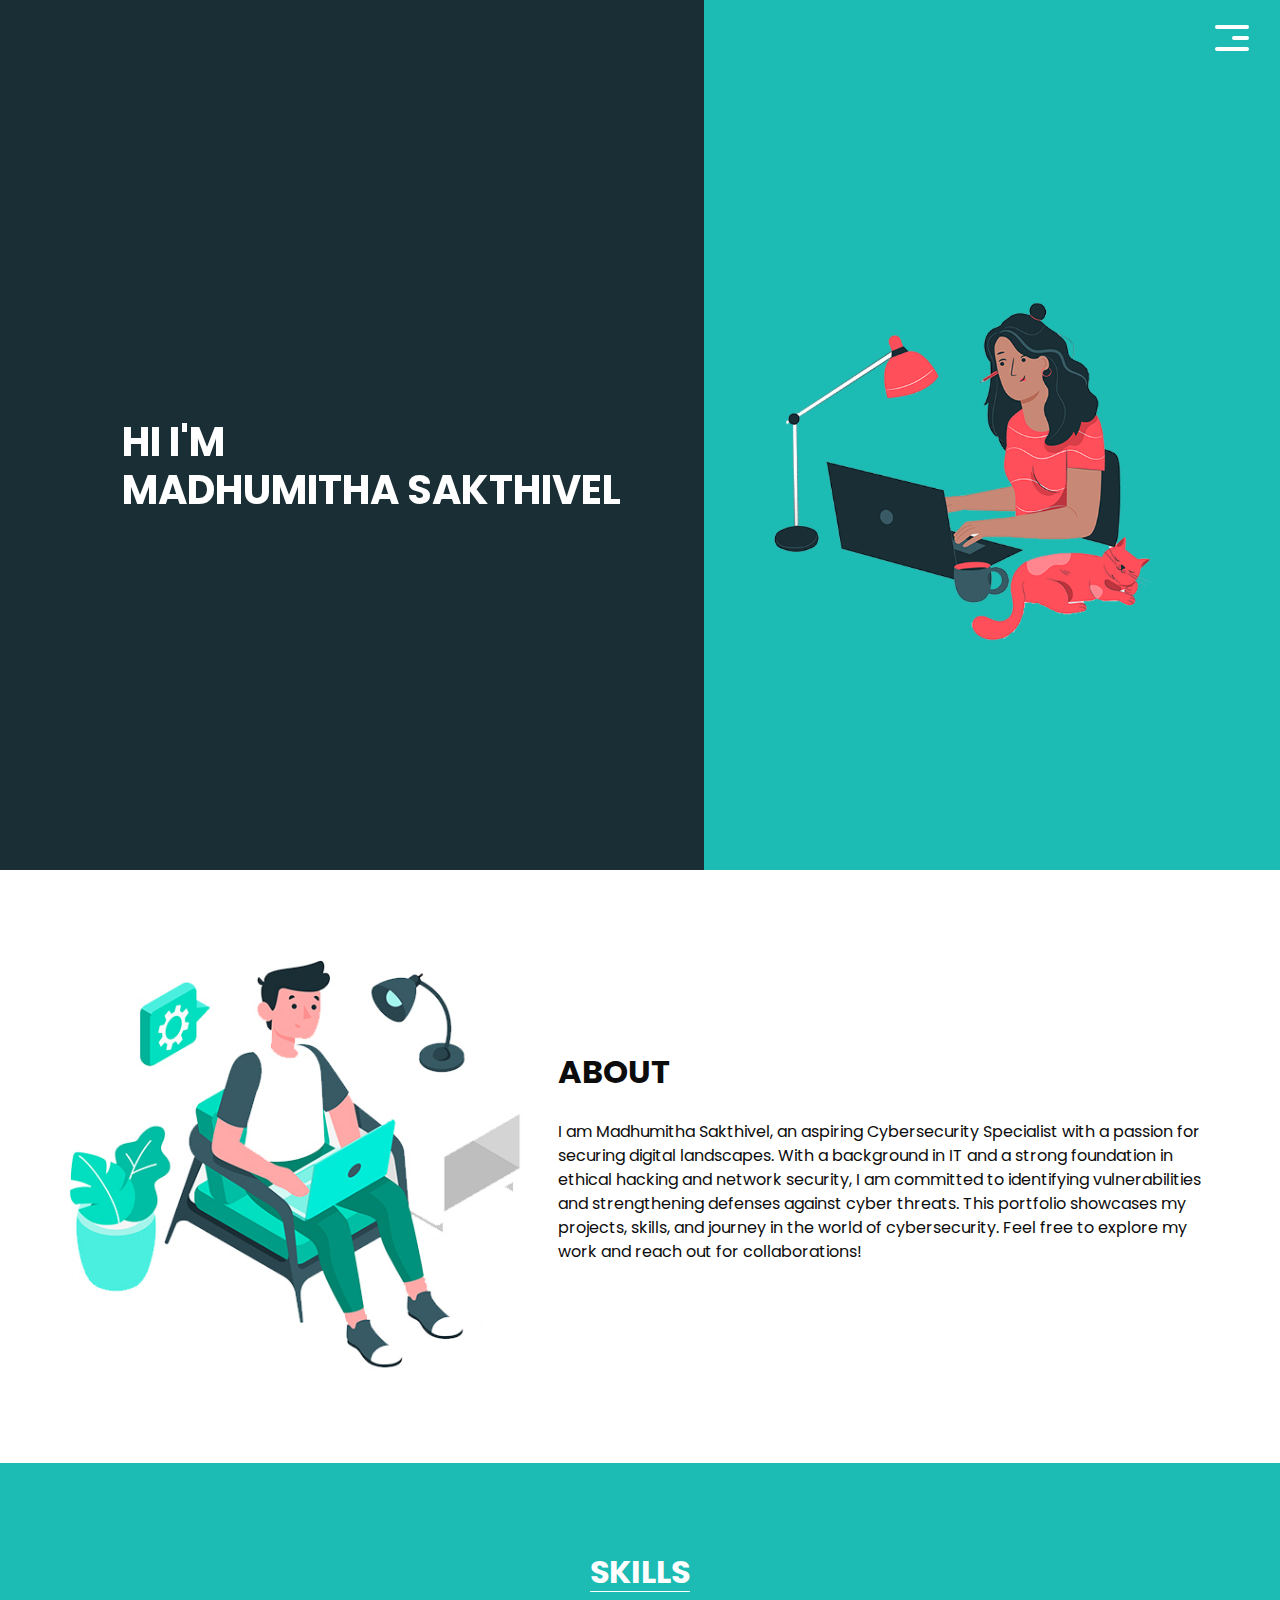
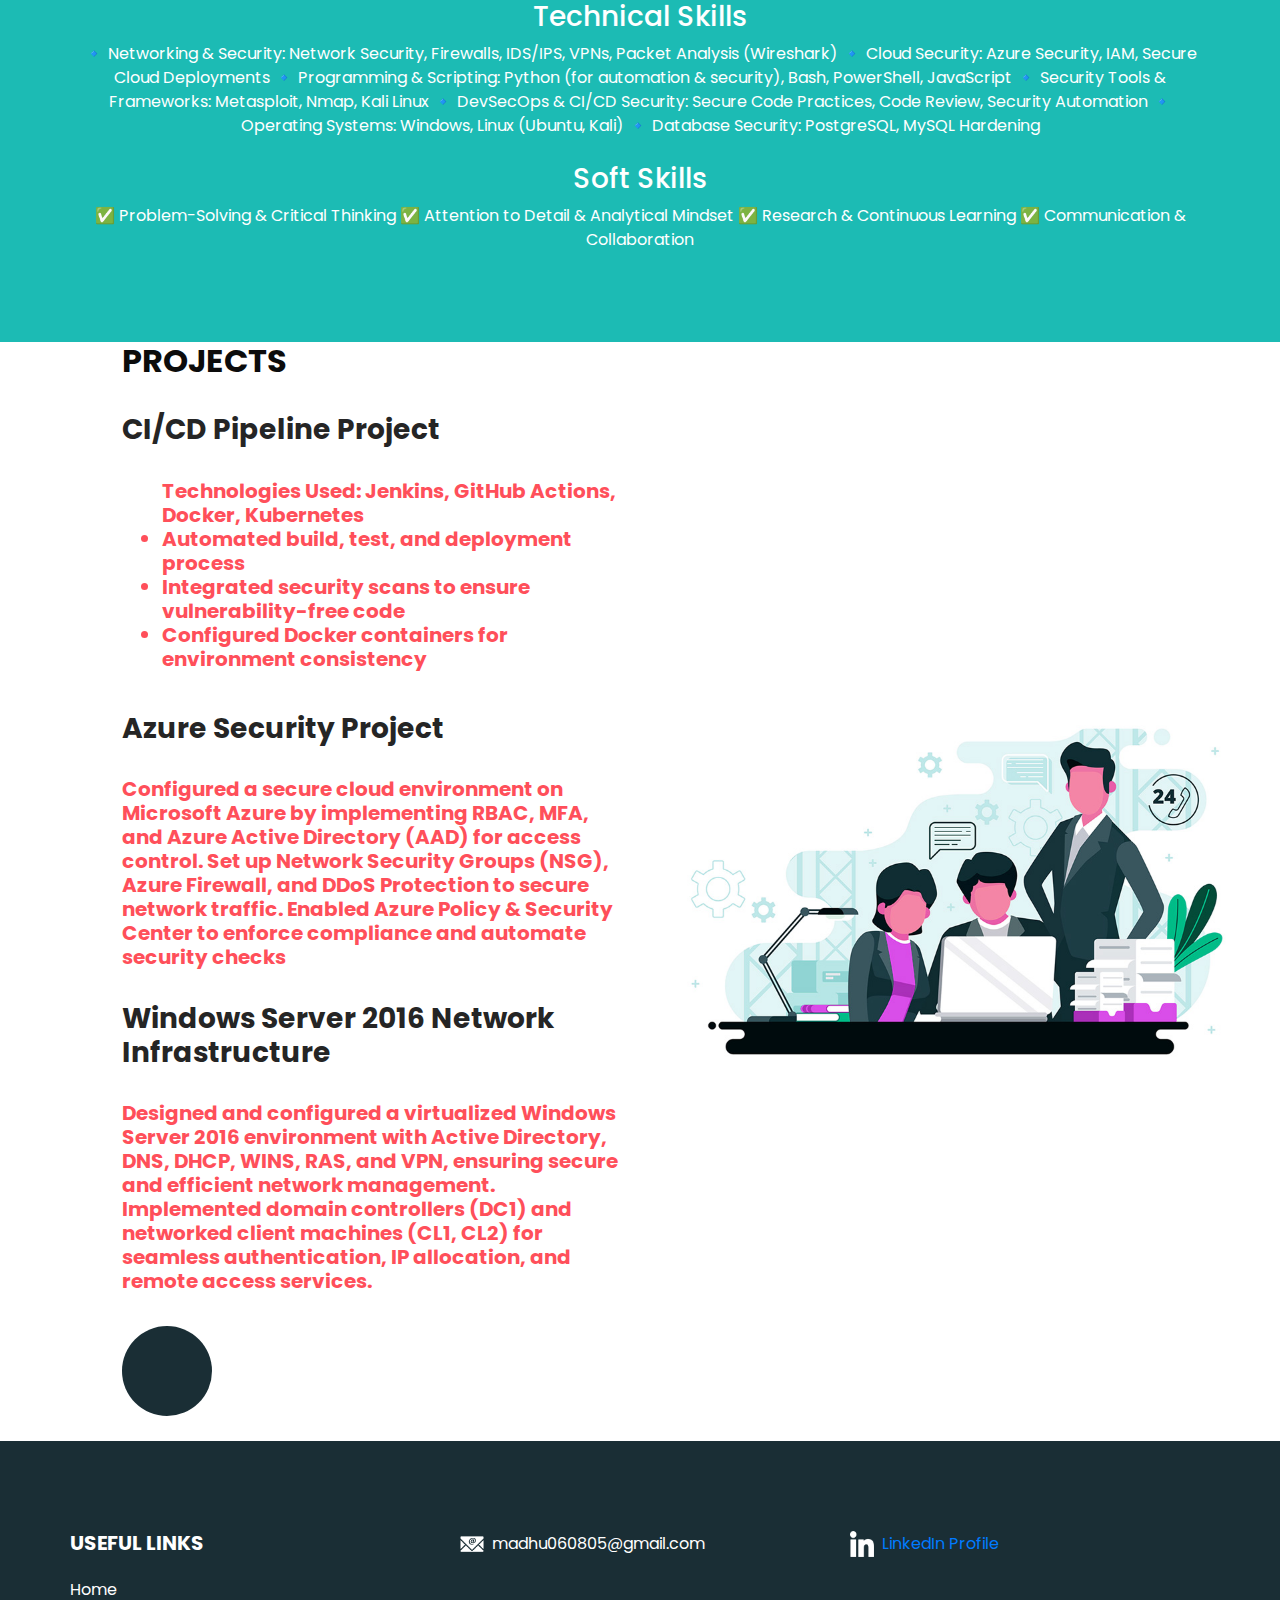
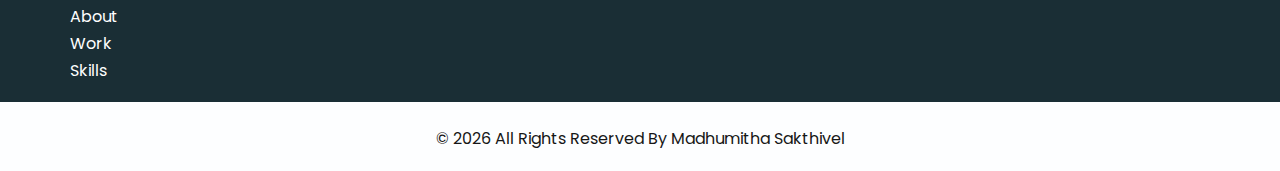
<file: index.html>
<!DOCTYPE html>
<html>

<head>
  <!-- Basic -->
  <meta charset="utf-8" />
  <meta http-equiv="X-UA-Compatible" content="IE=edge" />
  <!-- Mobile Metas -->
  <meta name="viewport" content="width=device-width, initial-scale=1, shrink-to-fit=no" />
  <!-- Site Metas -->
  <meta name="keywords" content="" />
  <meta name="description" content="" />
  <meta name="author" content="" />

  <!-- bootstrap core css -->
  <link rel="stylesheet" type="text/css" href="css/bootstrap.css" />

  <link href="https://fonts.googleapis.com/css?family=Poppins:400,700&display=swap" rel="stylesheet">
  <!-- Custom styles for this template -->
  <link href="css/style.css" rel="stylesheet" />
  <!-- responsive style -->
  <link href="css/responsive.css" rel="stylesheet" />
</head>

<body>
  <div class="hero_area">
    <!-- header section strats -->
    <header class="header_section">
      <div class="container-fluid">
        <nav class="navbar navbar-expand-lg custom_nav-container">
          <a class="navbar-brand" href="index.html">
          </a>
          <button class="navbar-toggler" type="button" data-toggle="collapse" data-target="#navbarSupportedContent" aria-controls="navbarSupportedContent" aria-expanded="false" aria-label="Toggle navigation">
            <span class="navbar-toggler-icon"></span>
          </button>

          <div class="collapse navbar-collapse" id="navbarSupportedContent">
            <ul class="navbar-nav  ">
              <li class="nav-item active">
                <a class="nav-link" href="index.html">Home <span class="sr-only">(current)</span></a>
              </li>
              <li class="nav-item">
                <a class="nav-link" href="about.html"> About</a>
              </li>
              <li class="nav-item">
                <a class="nav-link" href="work.html">Work </a>
              </li>
              <li class="nav-item">
                <a class="nav-link" href="category.html"> Skills </a>
              </li>
            </ul>
            <div class="user_option">
              <form class="form-inline my-2 my-lg-0 ml-0 ml-lg-4 mb-3 mb-lg-0">
                <button class="btn  my-2 my-sm-0 nav_search-btn" type="submit"></button>
              </form>
            </div>
          </div>
          <div>
            <div class="custom_menu-btn ">
              <button>
                <span class=" s-1">

                </span>
                <span class="s-2">

                </span>
                <span class="s-3">

                </span>
              </button>
            </div>
          </div>

        </nav>
      </div>
    </header>
    <!-- end header section -->
    <!-- slider section -->
    <section class="slider_section ">
      <div class="carousel_btn-container">
        
      </div>
      
        <div class="carousel-inner">
          <div class="carousel-item active">
            <div class="container-fluid">
              <div class="row">
                <div class="col-md-5 offset-md-1">
                  <div class="detail-box">
                    <h1>
                      Hi I'm <br>
                      Madhumitha Sakthivel
                    </h1>
    
                  </div>
                </div>
                <div class="offset-md-1 col-md-4 img-container">
                  <div class="img-box">
                    <img src="images/slider-img.png" alt="">
                  </div>
                </div>
              </div>
            </div>
          </div>
    
          
          

    </section>
    <!-- end slider section -->
  </div>


  <!-- experience section -->

  <section class="experience_section layout_padding">
    <div class="container">
      <div class="row">
        <div class="col-md-5">
          <div class="img-box">
            <img src="images/experience-img.jpg" alt="">
          </div>
        </div>
        <div class="col-md-7">
          <div class="detail-box">
            <div class="heading_container">
              <h2>
                About
              </h2>
            </div>
            <p>
              I am Madhumitha Sakthivel, an aspiring Cybersecurity Specialist with a passion for securing digital landscapes. With a background in IT and a strong foundation in ethical hacking and network security, I am committed to identifying vulnerabilities and strengthening defenses against cyber threats.  This portfolio showcases my projects, skills, and journey in the world of cybersecurity. Feel free to explore my work and reach out for collaborations!
            </p>
          </div>
        </div>

      </div>
    </div>
  </section>

  <!-- end experience section -->

  <!-- category section -->

  <section class="category_section layout_padding">
    <div class="container">
      <div class="heading_container">
        <h2>
          Skills
        </h2>
      </div>
      <h3> Technical Skills</h3>
       🔹 Networking & Security: Network Security, Firewalls, IDS/IPS, VPNs, Packet Analysis (Wireshark)
       🔹 Cloud Security: Azure Security, IAM, Secure Cloud Deployments
       🔹 Programming & Scripting: Python (for automation & security), Bash, PowerShell, JavaScript
       🔹 Security Tools & Frameworks: Metasploit, Nmap, Kali Linux
       🔹 DevSecOps & CI/CD Security: Secure Code Practices, Code Review, Security Automation
       🔹 Operating Systems: Windows, Linux (Ubuntu, Kali)
       🔹 Database Security: PostgreSQL, MySQL Hardening

      <br> <br> <h3>Soft Skills</h3>
      ✅ Problem-Solving & Critical Thinking
      ✅ Attention to Detail & Analytical Mindset
      ✅ Research & Continuous Learning
      ✅ Communication & Collaboration
  </section>



  <!-- end about section -->

  <!-- freelance section -->

  <section class="freelance_section ">
    <div id="accordion">
      <div class="container-fluid">
        <div class="row">
          <div class="col-md-5 offset-md-1">
            <div class="detail-box">
              <div class="heading_container">
                <h2>
                  Projects
                </h2>
              </div>
              <div class="tab_container">
                <div class="t-link-box" data-toggle="collapse" data-target="#collapseOne" aria-expanded="true" aria-controls="collapseOne">
                  <div class="detail-box">
                    <h3>
                      CI/CD Pipeline Project
                    </h3><br>
                    <h5>
                      <ul>
                       Technologies Used: Jenkins, GitHub Actions, Docker, Kubernetes
                        <li> Automated build, test, and deployment process</li>
                        <li> Integrated security scans to ensure vulnerability-free code</li>
                        <li> Configured Docker containers for environment consistency</li>
                      </ul> 
                    </h5>
                  </div>
                </div>
                <div class="t-link-box collapsed" data-toggle="collapse" data-target="#collapseTwo" aria-expanded="false" aria-controls="collapseTwo">
                
                  <div class="detail-box">
                    <h3>
                      Azure Security Project
                    </h3><br>
                    <h5>
                      Configured a secure cloud environment on Microsoft Azure by implementing RBAC, MFA, and Azure Active Directory (AAD) for access control. Set up Network Security Groups (NSG), Azure Firewall, and DDoS Protection to secure network traffic. Enabled Azure Policy & Security Center to enforce compliance and automate security checks
                    </h5>
                  </div>
                </div>
                <div class="t-link-box collapsed" data-toggle="collapse" data-target="#collapseThree" aria-expanded="false" aria-controls="collapseThree">
                  
                  <div class="detail-box">
                    <h3>
                      Windows Server 2016 Network Infrastructure
                    </h3><br>
                    <h5>
                      Designed and configured a virtualized Windows Server 2016 environment with Active Directory, DNS, DHCP, WINS, RAS, and VPN, ensuring secure and efficient network management. Implemented domain controllers (DC1) and networked client machines (CL1, CL2) for seamless authentication, IP allocation, and remote access services.
                    </h5>
                  </div>
                </div>
                <div class="t-link-box collapsed" data-toggle="collapse" data-target="#collapseFour" aria-expanded="false" aria-controls="collapseFour">
                  <div class="img-box">

                  </div>
                </div>
              </div>
            </div>
          </div>
          <div class="col-md-6">
            <div class="collapse show" id="collapseOne" aria-labelledby="headingOne" data-parent="#accordion">
              <div class="img-box">
                <img src="images/freelance-img.jpg" alt="">
              </div>
            </div>
            <div class="collapse" id="collapseTwo" aria-labelledby="headingTwo" data-parent="#accordion">
              <div class="img-box">
                <img src="images/freelance-img.jpg" alt="">
              </div>
            </div>
            <div class="collapse" id="collapseThree" aria-labelledby="headingThree" data-parent="#accordion">
              <div class="img-box">
                <img src="images/freelance-img.jpg" alt="">
              </div>
            </div>
            <div class="collapse" id="collapseFour" aria-labelledby="headingfour" data-parent="#accordion">
              <div class="img-box">
                <img src="images/freelance-img.jpg" alt="">
              </div>
            </div>
          </div>
        </div>
      </div>
    </div>
  </section>

  

  <!-- end client section -->



  <!-- info section 

  <section class="info_section ">
    <div class="info_container layout_padding-top">
      <div class="container">
        <div class="info_top">
          <div class="info_logo">
          </div>
          <div class="social_box">
            <a href="#">
              <img src="images/fb.png" alt="">
            </a>
            <a href="#">
              <img src="images/twitter.png" alt="">
            </a>
            <a href="#">
              <img src="images/linkedin.png" alt="">
            </a>
            <a href="#">
              <img src="images/instagram.png" alt="">
            </a>
            <a href="#">
              <img src="images/youtube.png" alt="">
            </a>
          </div>
        </div>

        <div class="info_main">
          <div class="row">
            <div class="col-md-3 col-lg-2">
              <div class="info_link-box">
                <h5>
                  Useful Link
                </h5>
                <ul>
                  <li class=" active">
                    <a class="" href="index.html">Home <span class="sr-only">(current)</span></a>
                  </li>
                  <li class="">
                    <a class="" href="about.html">About </a>
                  </li>
                  <li class="">
                    <a class="" href="work.html">Work </a>
                  </li>
                  <li class="">
                    <a class="" href="category.html">Category </a>
                  </li>
                </ul>
              </div>
            </div> -->
           
            <section class="info_section">
              <div class="info_container layout_padding-top">
                <div class="container">
                  <div class="row">
                    
                    <!-- Useful Links Section -->
                    <div class="col-md-4">
                      <div class="info_link-box">
                        <h5>Useful Links</h5>
                        <ul>
                          <li><a href="index.html">Home</a></li>
                          <li><a href="about.html">About</a></li>
                          <li><a href="work.html">Work</a></li>
                          <li><a href="category.html">Skills</a></li>
                        </ul>
                      </div>
                    </div>
            
                    <!-- Contact Section -->
                    <div class="col-md-8">
                      <div class="info_contact">
                        <div class="row align-items-center">
                          <!-- Email -->
                          <div class="col-md-6 d-flex align-items-center">
                            <img src="images/mail.png" alt="Email Icon" style="width: 24px; margin-right: 8px;">
                            <span>madhu060805@gmail.com</span>
                          </div>
                          <!-- LinkedIn -->
                          <div class="col-md-6 d-flex align-items-center">
                            <a href="https://www.linkedin.com/in/madhumitha-sakthivel-846213290/" target="_blank" class="d-flex align-items-center">
                              <img src="images/linkedin.png" alt="LinkedIn Icon" style="width: 24px; margin-right: 8px;">
                              <span>LinkedIn Profile</span>
                            </a>
                          </div>
                        </div>
                      </div>
                    </div>
            
                  </div> <!-- End of Row -->
                </div> <!-- End of Container -->
              </div>
            </section>
            

        <!--</div>
        <div class="row">
          <div class="col-lg-9 col-md-10 mx-auto">
            <div class="info_contact layout_padding2">
              <div class="row">
                <div class="col-md-3">
                  
                  </a>
                </div>
                <div class="col-md-4">
                  <a href="#" class="link-box">
                    <div class="img-box">
                      <img src="images/mail.png" alt="">
                    </div>
                    <div class="detail-box">
                      <h6>
                        madhu060805@gmail.com
                      </h6>
                    </div>
                  </a>
                </div>
                <div class="col-md-5">
                  <a href="#" class="link-box">
                    <div class="img-box">
                      <img src="images/call.png" alt="">
                    </div>
                    <div class="detail-box">
                      <h6>
                        Call +1 (437) 259 1070
                      </h6>
                    </div>
                  </a>
                </div>
              </div>
            </div>
          </div>
        </div>

      </div>
    </div>
  </section>

   end info section -->

  <!-- footer section -->
  <footer class="container-fluid footer_section ">
    <div class="container">
      <p>
        &copy; <span id="displayDate"></span> All Rights Reserved By
        <a href="https://html.design/">Madhumitha Sakthivel</a>
      </p>
    </div>
  </footer>
  <!-- end  footer section -->


  <script src="js/jquery-3.4.1.min.js"></script>
  <script src="js/bootstrap.js"></script>
  <script src="js/custom.js"></script>


</body>
</body>

</html>
</file>
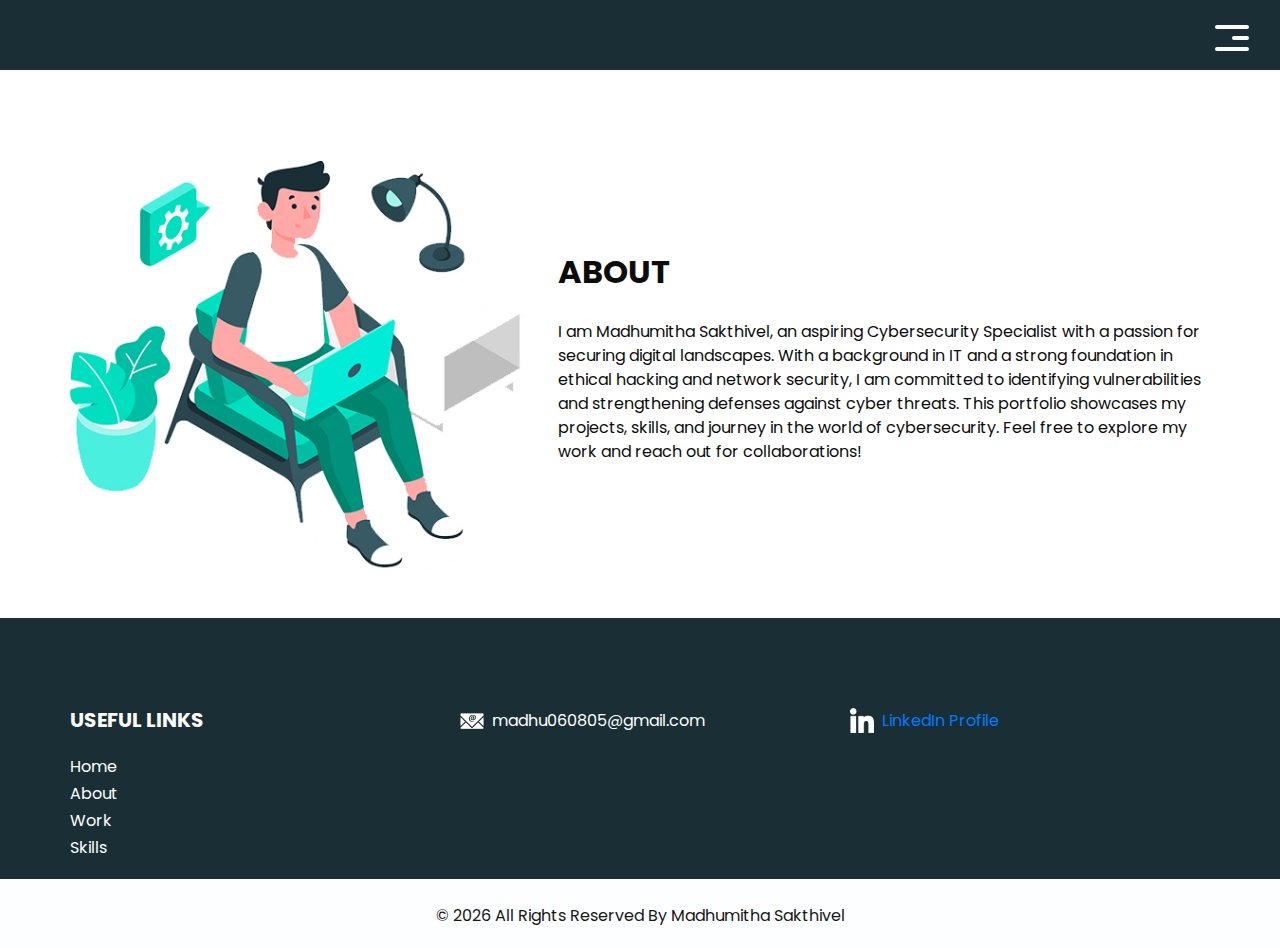
<file: about.html>
<!DOCTYPE html>
<html>

<head>
  <!-- Basic -->
  <meta charset="utf-8" />
  <meta http-equiv="X-UA-Compatible" content="IE=edge" />
  <!-- Mobile Metas -->
  <meta name="viewport" content="width=device-width, initial-scale=1, shrink-to-fit=no" />
  <!-- Site Metas -->
  <meta name="keywords" content="" />
  <meta name="description" content="" />
  <meta name="author" content="" />

  <title>Spering</title>

  <!-- bootstrap core css -->
  <link rel="stylesheet" type="text/css" href="css/bootstrap.css" />

  <link href="https://fonts.googleapis.com/css?family=Poppins:400,700&display=swap" rel="stylesheet">
  <!-- Custom styles for this template -->
  <link href="css/style.css" rel="stylesheet" />
  <!-- responsive style -->
  <link href="css/responsive.css" rel="stylesheet" />
</head>

<body class="sub_page">
  <div class="hero_area">
    <!-- header section strats -->
    <header class="header_section">
      <div class="container-fluid">
        <nav class="navbar navbar-expand-lg custom_nav-container">
          <a class="navbar-brand" href="index.html">
    
          </a>
          <button class="navbar-toggler" type="button" data-toggle="collapse" data-target="#navbarSupportedContent" aria-controls="navbarSupportedContent" aria-expanded="false" aria-label="Toggle navigation">
            <span class="navbar-toggler-icon"></span>
          </button>

          <div class="collapse navbar-collapse" id="navbarSupportedContent">
            <ul class="navbar-nav  ">
              <li class="nav-item">
                <a class="nav-link" href="index.html">Home <span class="sr-only">(current)</span></a>
              </li>
              <li class="nav-item active">
                <a class="nav-link" href="about.html"> About</a>
              </li>
              <li class="nav-item">
                <a class="nav-link" href="work.html">Work </a>
              </li>
              <li class="nav-item">
                <a class="nav-link" href="category.html"> Skills </a>
              </li>
            </ul>
            <div class="user_option">
              
              <form class="form-inline my-2 my-lg-0 ml-0 ml-lg-4 mb-3 mb-lg-0">
                <button class="btn  my-2 my-sm-0 nav_search-btn" type="submit"></button>
              </form>
            </div>
          </div>
          <div>
            <div class="custom_menu-btn ">
              <button>
                <span class=" s-1">

                </span>
                <span class="s-2">

                </span>
                <span class="s-3">

                </span>
              </button>
            </div>
          </div>

        </nav>
      </div>
    </header>
    <!-- end header section -->
  </div>


  <!-- experience section -->

  <section class="experience_section layout_padding-top layout_padding2-bottom">
    <div class="container">
      <div class="row">
        <div class="col-md-5">
          <div class="img-box">
            <img src="images/experience-img.jpg" alt="">
          </div>
        </div>
        <div class="col-md-7">
          <div class="detail-box">
            <div class="heading_container">
              <h2>
                About
              </h2>
            </div>
            <p>
              I am Madhumitha Sakthivel, an aspiring Cybersecurity Specialist with a passion for securing digital landscapes. With a background in IT and a strong foundation in ethical hacking and network security, I am committed to identifying vulnerabilities and strengthening defenses against cyber threats.  This portfolio showcases my projects, skills, and journey in the world of cybersecurity. Feel free to explore my work and reach out for collaborations!
            </p>
        </div>

      </div>
    </div>
  </section>


  <!-- end about section -->

  <!-- info section -->
            
        
           
            <section class="info_section">
              <div class="info_container layout_padding-top">
                <div class="container">
                  <div class="row">
            
                    <!-- Useful Links Section -->
                    <div class="col-md-4">
                      <div class="info_link-box">
                        <h5>Useful Links</h5>
                        <ul>
                          <li><a href="index.html">Home</a></li>
                          <li><a href="about.html">About</a></li>
                          <li><a href="work.html">Work</a></li>
                          <li><a href="category.html">Skills</a></li>
                        </ul>
                      </div>
                    </div>
            
                    <!-- Contact Section -->
                    <div class="col-md-8">
                      <div class="info_contact">
                        <div class="row align-items-center">
                          <!-- Email -->
                          <div class="col-md-6 d-flex align-items-center">
                            <img src="images/mail.png" alt="Email Icon" style="width: 24px; margin-right: 8px;">
                            <span>madhu060805@gmail.com</span>
                          </div>
                          <!-- LinkedIn -->
                          <div class="col-md-6 d-flex align-items-center">
                            <a href="https://www.linkedin.com/in/madhumitha-sakthivel-846213290/" target="_blank" class="d-flex align-items-center">
                              <img src="images/linkedin.png" alt="LinkedIn Icon" style="width: 24px; margin-right: 8px;">
                              <span>LinkedIn Profile</span>
                            </a>
                          </div>
                        </div>
                      </div>
                    </div>
            
                  </div> <!-- End of Row -->
                </div> <!-- End of Container -->
              </div>
            </section>


  <!-- end info section -->

  <!-- footer section -->
  <footer class="container-fluid footer_section ">
    <div class="container">
      <p>
        &copy; <span id="displayDate"></span> All Rights Reserved By
        <a href="https://html.design/">Madhumitha Sakthivel</a>
      </p>
    </div>
  </footer>
  <!-- end  footer section -->


  <script src="js/jquery-3.4.1.min.js"></script>
  <script src="js/bootstrap.js"></script>
  <script src="js/custom.js"></script>


</body>
</body>

</html>
</file>
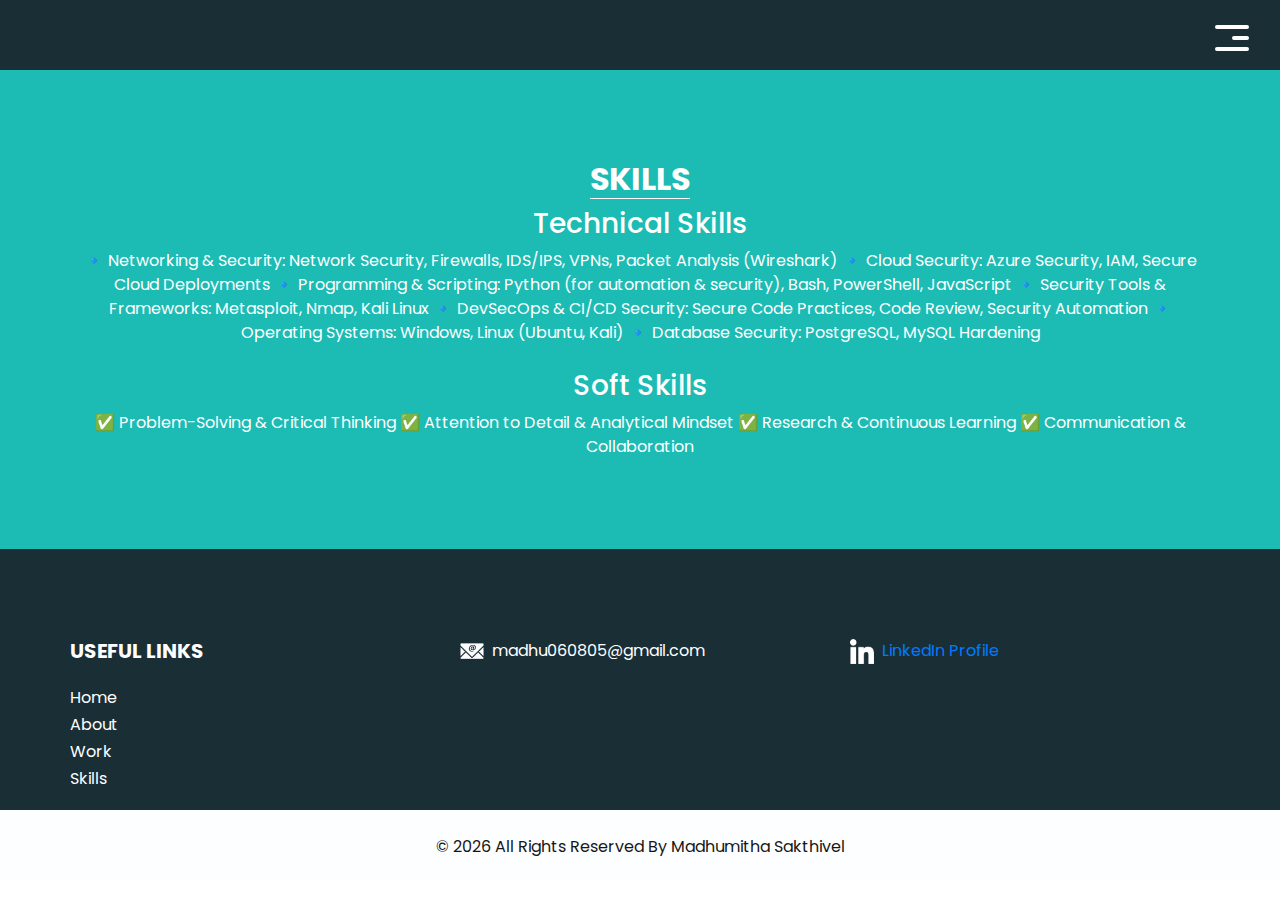
<file: category.html>
<!DOCTYPE html>
<html>

<head>
  <!-- Basic -->
  <meta charset="utf-8" />
  <meta http-equiv="X-UA-Compatible" content="IE=edge" />
  <!-- Mobile Metas -->
  <meta name="viewport" content="width=device-width, initial-scale=1, shrink-to-fit=no" />
  <!-- Site Metas -->
  <meta name="keywords" content="" />
  <meta name="description" content="" />
  <meta name="author" content="" />


  <!-- bootstrap core css -->
  <link rel="stylesheet" type="text/css" href="css/bootstrap.css" />

  <link href="https://fonts.googleapis.com/css?family=Poppins:400,700&display=swap" rel="stylesheet">
  <!-- Custom styles for this template -->
  <link href="css/style.css" rel="stylesheet" />
  <!-- responsive style -->
  <link href="css/responsive.css" rel="stylesheet" />
</head>

<body class="sub_page">
  <div class="hero_area">
    <!-- header section strats -->
    <header class="header_section">
      <div class="container-fluid">
        <nav class="navbar navbar-expand-lg custom_nav-container">
          <a class="navbar-brand" href="index.html">
          
          </a>
          <button class="navbar-toggler" type="button" data-toggle="collapse" data-target="#navbarSupportedContent" aria-controls="navbarSupportedContent" aria-expanded="false" aria-label="Toggle navigation">
            <span class="navbar-toggler-icon"></span>
          </button>

          <div class="collapse navbar-collapse" id="navbarSupportedContent">
            <ul class="navbar-nav  ">
              <li class="nav-item ">
                <a class="nav-link" href="index.html">Home <span class="sr-only">(current)</span></a>
              </li>
              <li class="nav-item">
                <a class="nav-link" href="about.html"> About</a>
              </li>
              <li class="nav-item">
                <a class="nav-link" href="work.html">Work </a>
              </li>
              <li class="nav-item active">
                <a class="nav-link" href="category.html"> Skills </a>
              </li>
            </ul>
            <div class="user_option">
              
              <form class="form-inline my-2 my-lg-0 ml-0 ml-lg-4 mb-3 mb-lg-0">
                <button class="btn  my-2 my-sm-0 nav_search-btn" type="submit"></button>
              </form>
            </div>
          </div>
          <div>
            <div class="custom_menu-btn ">
              <button>
                <span class=" s-1">

                </span>
                <span class="s-2">

                </span>
                <span class="s-3">

                </span>
              </button>
            </div>
          </div>

        </nav>
      </div>
    </header>
    <!-- end header section -->
  </div>

  <!-- category section -->

  <section class="category_section layout_padding">
    <div class="container">
      <div class="heading_container">
        <h2>
          Skills
        </h2>
      </div>
    <h3> Technical Skills</h3>
     🔹 Networking & Security: Network Security, Firewalls, IDS/IPS, VPNs, Packet Analysis (Wireshark)
     🔹 Cloud Security: Azure Security, IAM, Secure Cloud Deployments
     🔹 Programming & Scripting: Python (for automation & security), Bash, PowerShell, JavaScript
     🔹 Security Tools & Frameworks: Metasploit, Nmap, Kali Linux
     🔹 DevSecOps & CI/CD Security: Secure Code Practices, Code Review, Security Automation
     🔹 Operating Systems: Windows, Linux (Ubuntu, Kali)
     🔹 Database Security: PostgreSQL, MySQL Hardening

     <br> <br> <h3>Soft Skills</h3>
      ✅ Problem-Solving & Critical Thinking
      ✅ Attention to Detail & Analytical Mindset
      ✅ Research & Continuous Learning
      ✅ Communication & Collaboration
</section>

  </section>
  <!-- end category section -->

  <!-- info section -->

  <section class="info_section">
    <div class="info_container layout_padding-top">
      <div class="container">
        <div class="row">
          
          <!-- Useful Links Section -->
          <div class="col-md-4">
            <div class="info_link-box">
              <h5>Useful Links</h5>
              <ul>
                <li><a href="index.html">Home</a></li>
                <li><a href="about.html">About</a></li>
                <li><a href="work.html">Work</a></li>
                <li><a href="category.html">Skills</a></li>
              </ul>
            </div>
          </div>
  
          <!-- Contact Section -->
<div class="col-md-8">
  <div class="info_contact">
    <div class="row align-items-center">
      <!-- Email -->
      <div class="col-md-6 d-flex align-items-center">
        <img src="images/mail.png" alt="Email Icon" style="width: 24px; margin-right: 8px;">
        <span>madhu060805@gmail.com</span>
      </div>
      <!-- LinkedIn -->
      <div class="col-md-6 d-flex align-items-center">
        <a href="https://www.linkedin.com/in/madhumitha-sakthivel-846213290/" target="_blank" class="d-flex align-items-center">
          <img src="images/linkedin.png" alt="LinkedIn Icon" style="width: 24px; margin-right: 8px;">
          <span>LinkedIn Profile</span>
        </a>
      </div>
    </div>
  </div>
</div>
  
        </div> <!-- End of Row -->
      </div> <!-- End of Container -->
    </div>
  </section>

  <!-- end info section -->

  <!-- footer section -->
  <footer class="container-fluid footer_section ">
    <div class="container">
      <p>
        &copy; <span id="displayDate"></span> All Rights Reserved By
        <a href="https://html.design/">Madhumitha Sakthivel</a>
      </p>
    </div>
  </footer>
  <!-- end  footer section -->


  <script src="js/jquery-3.4.1.min.js"></script>
  <script src="js/bootstrap.js"></script>
  <script src="js/custom.js"></script>

</body>
</body>

</html>
</file>
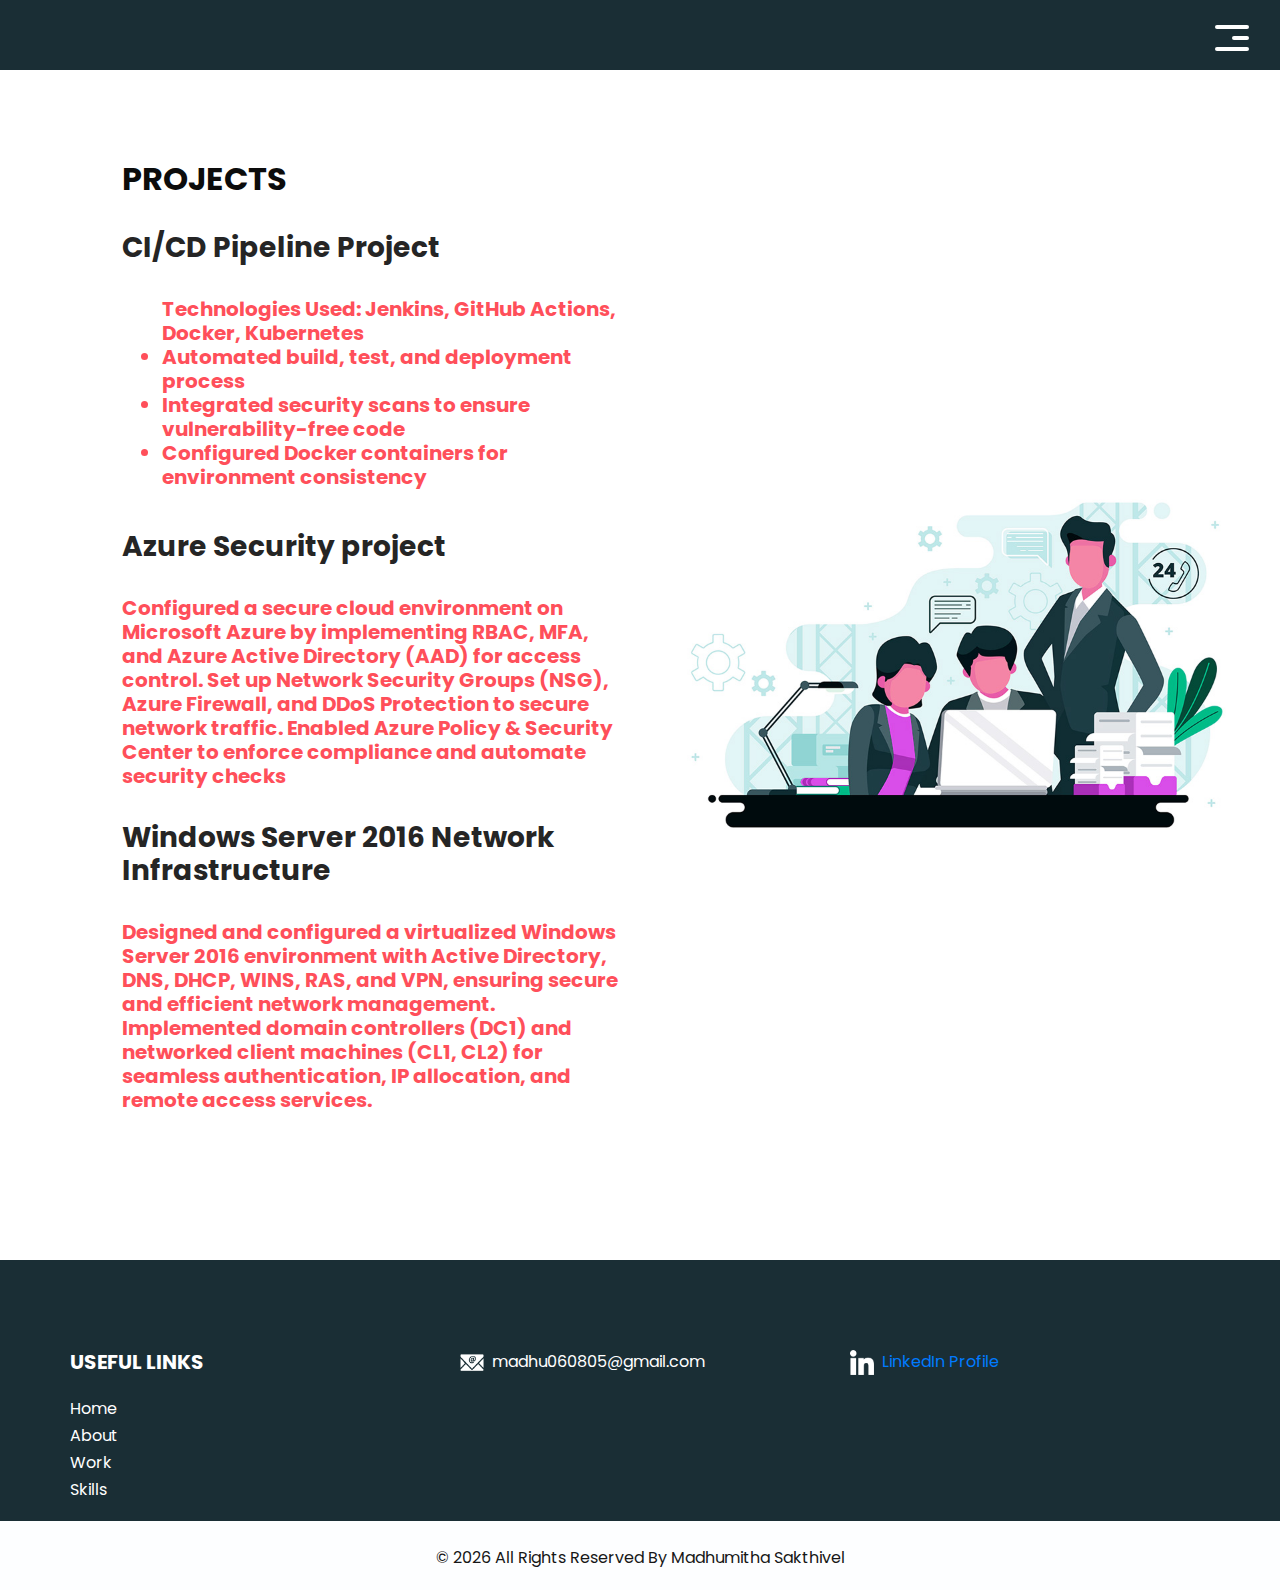
<file: work.html>
<!DOCTYPE html>
<html>

<head>
  <!-- Basic -->
  <meta charset="utf-8" />
  <meta http-equiv="X-UA-Compatible" content="IE=edge" />
  <!-- Mobile Metas -->
  <meta name="viewport" content="width=device-width, initial-scale=1, shrink-to-fit=no" />
  <!-- Site Metas -->
  <meta name="keywords" content="" />
  <meta name="description" content="" />
  <meta name="author" content="" />

 

  <!-- bootstrap core css -->
  <link rel="stylesheet" type="text/css" href="css/bootstrap.css" />

  <link href="https://fonts.googleapis.com/css?family=Poppins:400,700&display=swap" rel="stylesheet">
  <!-- Custom styles for this template -->
  <link href="css/style.css" rel="stylesheet" />
  <!-- responsive style -->
  <link href="css/responsive.css" rel="stylesheet" />
</head>

<body class="sub_page">
  <div class="hero_area">
    <!-- header section strats -->
    <header class="header_section">
      <div class="container-fluid">
        <nav class="navbar navbar-expand-lg custom_nav-container">
          <a class="navbar-brand" href="index.html">
            
          </a>
          <button class="navbar-toggler" type="button" data-toggle="collapse" data-target="#navbarSupportedContent" aria-controls="navbarSupportedContent" aria-expanded="false" aria-label="Toggle navigation">
            <span class="navbar-toggler-icon"></span>
          </button>

          <div class="collapse navbar-collapse" id="navbarSupportedContent">
            <ul class="navbar-nav  ">
              <li class="nav-item ">
                <a class="nav-link" href="index.html">Home <span class="sr-only">(current)</span></a>
              </li>
              <li class="nav-item">
                <a class="nav-link" href="about.html"> About</a>
              </li>
              <li class="nav-item active">
                <a class="nav-link" href="work.html">Work </a>
              </li>
              <li class="nav-item">
                <a class="nav-link" href="category.html"> Skills </a>
              </li>
            </ul>
            <div class="user_option">
        
              <form class="form-inline my-2 my-lg-0 ml-0 ml-lg-4 mb-3 mb-lg-0">
                <button class="btn  my-2 my-sm-0 nav_search-btn" type="submit"></button>
              </form>
            </div>
          </div>
          <div>
            <div class="custom_menu-btn ">
              <button>
                <span class=" s-1">

                </span>
                <span class="s-2">

                </span>
                <span class="s-3">

                </span>
              </button>
            </div>
          </div>

        </nav>
      </div>
    </header>
    <!-- end header section -->
  </div>


  <!-- freelance section -->

  <section class="freelance_section layout_padding">
    <div id="accordion">
      <div class="container-fluid">
        <div class="row">
          <div class="col-md-5 offset-md-1">
            <div class="detail-box">
              <div class="heading_container">
                <h2>
                  Projects
                </h2>
              </div>
              <div class="tab_container">
                <div class="t-link-box" data-toggle="collapse" data-target="#collapseOne" aria-expanded="true" aria-controls="collapseOne">
              
                  <div class="detail-box">
                    <h3>
                      CI/CD Pipeline Project
                    </h3>
                    <h5><br>
                      <ul>
                       Technologies Used: Jenkins, GitHub Actions, Docker, Kubernetes
                        <li> Automated build, test, and deployment process</li>
                        <li> Integrated security scans to ensure vulnerability-free code</li>
                        <li> Configured Docker containers for environment consistency</li>
                      </ul> 
                    </h5>
                  </div>
                </div>
                <div class="t-link-box collapsed" data-toggle="collapse" data-target="#collapseTwo" aria-expanded="false" aria-controls="collapseTwo">
                  <div class="detail-box">
                    <h3>
                      Azure Security project
                    </h3>
                    <h5><br>
                      Configured a secure cloud environment on Microsoft Azure by implementing RBAC, MFA, and Azure Active Directory (AAD) for access control. Set up Network Security Groups (NSG), Azure Firewall, and DDoS Protection to secure network traffic. Enabled Azure Policy & Security Center to enforce compliance and automate security checks
                    </h5>
                  </div>
                </div>
                <div class="t-link-box collapsed" data-toggle="collapse" data-target="#collapseThree" aria-expanded="false" aria-controls="collapseThree">
                  <div class="detail-box">
                    <h3>
                      Windows Server 2016 Network Infrastructure
                    </h3>
                    <h5><br>
                      Designed and configured a virtualized Windows Server 2016 environment with Active Directory, DNS, DHCP, WINS, RAS, and VPN, ensuring secure and efficient network management. Implemented domain controllers (DC1) and networked client machines (CL1, CL2) for seamless authentication, IP allocation, and remote access services.
                    </h5>
                  </div>
                </div>
                <div class="t-link-box collapsed" data-toggle="collapse" data-target="#collapseFour" aria-expanded="false" aria-controls="collapseFour">
                  
                  <div class="detail-box">
                   
                  </div>
                </div>
              </div>
            </div>
          </div>
          <div class="col-md-6">
            <div class="collapse show" id="collapseOne" aria-labelledby="headingOne" data-parent="#accordion">
              <div class="img-box">
                <img src="images/freelance-img.jpg" alt="">
              </div>
            </div>
            <div class="collapse" id="collapseTwo" aria-labelledby="headingTwo" data-parent="#accordion">
              <div class="img-box">
                <img src="images/freelance-img.jpg" alt="">
              </div>
            </div>
            <div class="collapse" id="collapseThree" aria-labelledby="headingThree" data-parent="#accordion">
              <div class="img-box">
                <img src="images/freelance-img.jpg" alt="">
              </div>
            </div>
            <div class="collapse" id="collapseFour" aria-labelledby="headingfour" data-parent="#accordion">
              <div class="img-box">
                <img src="images/freelance-img.jpg" alt="">
              </div>
            </div>
          </div>
        </div>
      </div>
    </div>
  </section>

  <!-- end freelance section -->

  <!-- info section -->

  <section class="info_section">
    <div class="info_container layout_padding-top">
      <div class="container">
        <div class="row">
  
          <!-- Useful Links Section -->
          <div class="col-md-4">
            <div class="info_link-box">
              <h5>Useful Links</h5>
              <ul>
                <li><a href="index.html">Home</a></li>
                <li><a href="about.html">About</a></li>
                <li><a href="work.html">Work</a></li>
                <li><a href="category.html">Skills</a></li>
              </ul>
            </div>
          </div>
  
          <!-- Contact Section -->
          <div class="col-md-8">
            <div class="info_contact">
              <div class="row align-items-center">
                <!-- Email -->
                <div class="col-md-6 d-flex align-items-center">
                  <img src="images/mail.png" alt="Email Icon" style="width: 24px; margin-right: 8px;">
                  <span>madhu060805@gmail.com</span>
                </div>
                <!-- LinkedIn -->
                <div class="col-md-6 d-flex align-items-center">
                  <a href="https://www.linkedin.com/in/madhumitha-sakthivel-846213290/" target="_blank" class="d-flex align-items-center">
                    <img src="images/linkedin.png" alt="LinkedIn Icon" style="width: 24px; margin-right: 8px;">
                    <span>LinkedIn Profile</span>
                  </a>
                </div>
              </div>
            </div>
          </div>
  
        </div> <!-- End of Row -->
      </div> <!-- End of Container -->
    </div>
  </section>

  <!-- end info section -->

  <!-- footer section -->
  <footer class="container-fluid footer_section ">
    <div class="container">
      <p>
        &copy; <span id="displayDate"></span> All Rights Reserved By
        <a href="https://html.design/">Madhumitha Sakthivel</a>
      </p>
    </div>
  </footer>
  <!-- end  footer section -->


  <script src="js/jquery-3.4.1.min.js"></script>
  <script src="js/bootstrap.js"></script>
  <script src="js/custom.js"></script>



</body>
</body>

</html>
</file>
<file: css/style.css>
body {
  font-family: 'Poppins', sans-serif;
  color: #0c0c0c;
  background-color: #ffffff;
}

.layout_padding {
  padding-top: 90px;
  padding-bottom: 90px;
}

.layout_padding2 {
  padding: 45px 0;
}

.layout_padding2-top {
  padding-top: 45px;
  padding-bottom: 45px;
}

.layout_padding2-bottom {
  padding-bottom: 45px;
}

.layout_padding-top {
  padding-top: 90px;
}

.layout_padding-bottom {
  padding-bottom: 90px;
}

.heading_container {
  display: -webkit-box;
  display: -ms-flexbox;
  display: flex;
}

.heading_container h2 {
  font-weight: bold;
  text-transform: uppercase;
}

/*header section*/
.hero_area {
  height: calc(100vh - 30px);
  background: -webkit-gradient(linear, left top, right top, color-stop(55%, #1a2e35), color-stop(55%, #1cbbb4));
  background: linear-gradient(to right, #1a2e35 55%, #1cbbb4 55%);
  display: -webkit-box;
  display: -ms-flexbox;
  display: flex;
  -webkit-box-orient: vertical;
  -webkit-box-direction: normal;
      -ms-flex-direction: column;
          flex-direction: column;
  position: relative;
}

.sub_page .hero_area {
  height: auto;
  background: none;
  background-color: #1a2e35;
}

.hero_area.sub_pages {
  height: auto;
}

.header_section {
  overflow-x: hidden;
}

.header_section .container-fluid {
  padding-right: 25px;
  padding-left: 25px;
}

.header_section .nav_container {
  margin: 0 auto;
}

.header_section .user_option {
  display: -webkit-box;
  display: -ms-flexbox;
  display: flex;
  -webkit-box-align: center;
      -ms-flex-align: center;
          align-items: center;
}

.header_section .user_option a {
  display: -webkit-box;
  display: -ms-flexbox;
  display: flex;
  color: #ffffff;
  -webkit-box-align: center;
      -ms-flex-align: center;
          align-items: center;
}

.header_section .user_option a img {
  min-width: 20px;
  height: 20px;
  margin-right: 5px;
}

.custom_nav-container.navbar-expand-lg .navbar-nav .nav-item .nav-link {
  padding: 10px 15px;
  color: #ffffff;
  text-align: center;
}

a,
a:hover,
a:focus {
  text-decoration: none;
}

a:hover,
a:focus {
  color: initial;
}

.btn,
.btn:focus {
  outline: none !important;
  -webkit-box-shadow: none;
          box-shadow: none;
}

.custom_nav-container .nav_search-btn {
  background-image: url(../images/search-icon.png);
  background-size: 17px;
  background-repeat: no-repeat;
  background-position-y: 7px;
  width: 35px;
  height: 35px;
  padding: 0;
  border: none;
}

.custom_nav-container form {
  padding-top: 7px;
}

.navbar-brand {
  margin-right: 5%;
  display: -webkit-box;
  display: -ms-flexbox;
  display: flex;
  -webkit-box-align: center;
      -ms-flex-align: center;
          align-items: center;
}

.navbar-brand img {
  width: 35px;
  margin-right: 5px;
}

.navbar-brand span {
  font-weight: bold;
  color: #ffffff;
  font-size: 24px;
}

.custom_nav-container {
  z-index: 99999;
  padding: 0;
  height: 70px;
}

.custom_nav-container .navbar-toggler {
  outline: none;
}

.custom_nav-container .navbar-toggler .navbar-toggler-icon {
  background-image: url(../images/menu.png);
  background-size: 30px;
  width: 32px;
  height: 32px;
}

.lg_toggl-btn {
  background-color: transparent;
  border: none;
  outline: none;
  width: 56px;
  height: 40px;
  cursor: pointer;
}

.lg_toggl-btn:focus {
  outline: none;
}

.login_btn-container {
  padding-top: 30px;
}

.login_btn-container a {
  color: #1cbbb4;
  text-transform: uppercase;
}

/*end header section*/
/* slider section */
.slider_section {
  -webkit-box-flex: 1;
      -ms-flex: 1;
          flex: 1;
  display: -webkit-box;
  display: -ms-flexbox;
  display: flex;
  -webkit-box-align: center;
      -ms-flex-align: center;
          align-items: center;
  position: relative;
}

.slider_section .row {
  -webkit-box-align: center;
      -ms-flex-align: center;
          align-items: center;
}

.slider_section .row > div {
  position: unset;
}

.slider_section .detail-box h1 {
  color: #ffffff;
  font-weight: bold;
  text-transform: uppercase;
}

.slider_section .detail-box p {
  color: #ffffff;
  margin-top: 15px;
}

.slider_section .detail-box .btn-box {
  display: -webkit-box;
  display: -ms-flexbox;
  display: flex;
  -ms-flex-wrap: wrap;
      flex-wrap: wrap;
  margin: 45px -5px 0 -5px;
}

.slider_section .detail-box .btn-box a {
  text-align: center;
  width: 165px;
  font-size: 15px;
  margin: 5px;
}

.slider_section .detail-box .btn-box .btn-1 {
  display: inline-block;
  padding: 10px 0;
  background-color: #ff4f5a;
  color: #ffffff;
  -webkit-transition: all 0.3s;
  transition: all 0.3s;
  border: 1px solid transparent;
  border-radius: 0;
}

.slider_section .detail-box .btn-box .btn-1:hover {
  background-color: transparent;
  border-color: #ff4f5a;
  color: #ff4f5a;
}

.slider_section .detail-box .btn-box .btn-2 {
  display: inline-block;
  padding: 10px 0;
  background-color: #ffffff;
  color: #252525;
  -webkit-transition: all 0.3s;
  transition: all 0.3s;
  border: 1px solid transparent;
  border-radius: 0;
}

.slider_section .detail-box .btn-box .btn-2:hover {
  background-color: transparent;
  border-color: #ffffff;
  color: #ffffff;
}

.slider_section .img-container .img-box img {
  width: 100%;
}

.slider_section #carouselExampleIndicators {
  position: unset;
  width: 100%;
}

.slider_section .carousel_btn-container {
  width: 120px;
  position: absolute;
  bottom: 0;
  display: -webkit-box;
  display: -ms-flexbox;
  display: flex;
  -webkit-box-pack: justify;
      -ms-flex-pack: justify;
          justify-content: space-between;
  left: 8.5%;
  z-index: 999;
  -webkit-transform: translateY(50%);
          transform: translateY(50%);
}

.slider_section .carousel_btn-container .carousel-control-prev,
.slider_section .carousel_btn-container .carousel-control-next {
  position: relative;
  width: 55px;
  height: 55px;
  border: none;
  border-radius: 100%;
  opacity: 1;
  background-repeat: no-repeat;
  background-size: 14px;
  background-position: center;
  background-color: #1cbbb4;
  margin: 2px;
}

.slider_section .carousel_btn-container .carousel-control-prev:hover,
.slider_section .carousel_btn-container .carousel-control-next:hover {
  background-color: #ff4f5a;
}

.slider_section .carousel_btn-container .carousel-control-prev {
  background-image: url(../images/prev.png);
}

.slider_section .carousel_btn-container .carousel-control-next {
  background-image: url(../images/next.png);
}

.slider_section ol.carousel-indicators {
  margin: 0;
  width: 75px;
  bottom: 45px;
  left: initial;
  right: 25px;
}

.slider_section ol.carousel-indicators li {
  border-radius: 100%;
  text-indent: 0px;
  text-align: center;
  line-height: 55px;
  color: #ffffff;
  background-color: transparent;
  opacity: 1;
  display: none;
}

.slider_section ol.carousel-indicators li.active {
  display: block;
}

.experience_section .row {
  -webkit-box-align: center;
      -ms-flex-align: center;
          align-items: center;
}

.experience_section .detail-box p {
  margin-top: 20px;
}

.experience_section .detail-box .btn-box {
  display: -webkit-box;
  display: -ms-flexbox;
  display: flex;
  -ms-flex-wrap: wrap;
      flex-wrap: wrap;
  margin: 45px -5px 0 -5px;
}

.experience_section .detail-box .btn-box a {
  text-align: center;
  width: 165px;
  font-size: 15px;
  margin: 5px;
}

.experience_section .detail-box .btn-box .btn-1 {
  display: inline-block;
  padding: 10px 0;
  background-color: #ff4f5a;
  color: #ffffff;
  -webkit-transition: all 0.3s;
  transition: all 0.3s;
  border: 1px solid transparent;
  border-radius: 0;
}

.experience_section .detail-box .btn-box .btn-1:hover {
  background-color: transparent;
  border-color: #ff4f5a;
  color: #ff4f5a;
}

.experience_section .detail-box .btn-box .btn-2 {
  display: inline-block;
  padding: 10px 0;
  background-color: #1a2e35;
  color: #ffffff;
  -webkit-transition: all 0.3s;
  transition: all 0.3s;
  border: 1px solid transparent;
  border-radius: 0;
}

.experience_section .detail-box .btn-box .btn-2:hover {
  background-color: transparent;
  border-color: #1a2e35;
  color: #1a2e35;
}

.experience_section .img-box img {
  width: 100%;
}

.category_section {
  background-color: #1cbbb4;
  color: #ffffff;
  text-align: center;
}

.category_section .heading_container {
  -webkit-box-pack: center;
      -ms-flex-pack: center;
          justify-content: center;
}

.category_section .heading_container h2 {
  border-bottom: 1px solid #ffffff;
}

.category_section .category_container {
  display: -webkit-box;
  display: -ms-flexbox;
  display: flex;
  -ms-flex-wrap: wrap;
      flex-wrap: wrap;
  -webkit-box-pack: justify;
      -ms-flex-pack: justify;
          justify-content: space-between;
  margin-top: 25px;
}

.category_section .category_container .box {
  display: -webkit-box;
  display: -ms-flexbox;
  display: flex;
  -webkit-box-orient: vertical;
  -webkit-box-direction: normal;
      -ms-flex-direction: column;
          flex-direction: column;
  -webkit-box-align: center;
      -ms-flex-align: center;
          align-items: center;
  margin: 10px 0;
  min-width: 130px;
  -ms-flex-preferred-size: 26%;
      flex-basis: 26%;
}

.category_section .category_container .box .img-box {
  width: 120px;
  height: 120px;
  display: -webkit-box;
  display: -ms-flexbox;
  display: flex;
  -webkit-box-pack: center;
      -ms-flex-pack: center;
          justify-content: center;
  -webkit-box-align: center;
      -ms-flex-align: center;
          align-items: center;
}

.about_section {
  text-align: center;
}

.about_section .img-box img {
  width: 100%;
}

.about_section .detail-box h2 {
  font-weight: bold;
  text-transform: uppercase;
}

.about_section .detail-box p {
  margin-top: 15px;
}

.about_section .detail-box a {
  display: inline-block;
  padding: 10px 45px;
  background-color: #ff4f5a;
  color: #ffffff;
  -webkit-transition: all 0.3s;
  transition: all 0.3s;
  border: 1px solid transparent;
  border-radius: 0;
  margin-top: 25px;
}

.about_section .detail-box a:hover {
  background-color: transparent;
  border-color: #ff4f5a;
  color: #ff4f5a;
}

.freelance_section .row {
  -webkit-box-align: center;
      -ms-flex-align: center;
          align-items: center;
}

.freelance_section .tab_container .t-link-box {
  margin: 25px 0;
  display: -webkit-box;
  display: -ms-flexbox;
  display: flex;
  -webkit-box-align: center;
      -ms-flex-align: center;
          align-items: center;
  cursor: pointer;
}

.freelance_section .tab_container .t-link-box .img-box {
  width: 90px;
  height: 90px;
  min-width: 90px;
  min-height: 90px;
  display: -webkit-box;
  display: -ms-flexbox;
  display: flex;
  -webkit-box-pack: center;
      -ms-flex-pack: center;
          justify-content: center;
  -webkit-box-align: center;
      -ms-flex-align: center;
          align-items: center;
  background-color: #1a2e35;
  border-radius: 100%;
  margin-right: 35px;
}

.freelance_section .tab_container .t-link-box .img-box img {
  width: auto;
  height: auto;
  max-width: 45px;
  max-height: 45px;
}

.freelance_section .tab_container .t-link-box .detail-box h5 {
  font-weight: bold;
  color: #ff4f5a;
}

.freelance_section .tab_container .t-link-box .detail-box h3 {
  font-weight: bold;
  color: #252525;
}

.freelance_section .tab_container .t-link-box[aria-expanded="true"] .img-box, .freelance_section .tab_container .t-link-box:hover .img-box {
  background-color: #1cbbb4;
}

.freelance_section .img-box img {
  width: 100%;
}

.client_section .heading_container {
  -webkit-box-pack: center;
      -ms-flex-pack: center;
          justify-content: center;
  margin-bottom: 25px;
}

.client_section .detail-box {
  text-align: center;
  margin: 25px 35px;
  padding: 45px 65px 35px 65px;
  -webkit-box-shadow: 0px 0px 20px 0 rgba(0, 0, 0, 0.2);
          box-shadow: 0px 0px 20px 0 rgba(0, 0, 0, 0.2);
}

.client_section .detail-box h4 {
  font-weight: bold;
}

.client_section .detail-box p {
  margin-top: 15px;
  margin-bottom: 25px;
}

.client_section .carousel-control-prev,
.client_section .carousel-control-next {
  top: 50%;
  width: 65px;
  height: 65px;
  border: none;
  border-radius: 100%;
  opacity: 1;
  background-repeat: no-repeat;
  background-size: 10px;
  background-position: center;
  background-color: #1a2e35;
  margin: 2px;
  -webkit-transform: translateY(-50%);
          transform: translateY(-50%);
}

.client_section .carousel-control-prev {
  background-image: url(../images/prev-angle.png);
}

.client_section .carousel-control-next {
  background-image: url(../images/next-angle.png);
}

/* info section */
.info_section {
  position: relative;
  background-color: #1a2e35;
  color: #ffffff;
}

.info_section .heading_container {
  margin-bottom: 45px;
}

.info_section h5 {
  text-transform: uppercase;
  font-weight: bold;
  margin-bottom: 20px;
}

.info_section .info_top {
  display: -webkit-box;
  display: -ms-flexbox;
  display: flex;
  -webkit-box-align: center;
      -ms-flex-align: center;
          align-items: center;
  -webkit-box-pack: justify;
      -ms-flex-pack: justify;
          justify-content: space-between;
  margin-top: 35px;
  margin-bottom: 75px;
}

.info_section .info_top .info_logo {
  display: -webkit-box;
  display: -ms-flexbox;
  display: flex;
}

.info_section .info_top .info_logo img {
  width: 65px;
}

.info_section .info_top .info_logo span {
  color: #ffffff;
  font-weight: bold;
  font-size: 32px;
}

.info_section .info_top .social_box {
  display: -webkit-box;
  display: -ms-flexbox;
  display: flex;
  -webkit-box-align: center;
      -ms-flex-align: center;
          align-items: center;
}

.info_section .info_top .social_box a {
  margin: 0 10px;
}

.info_section .info_top .social_box a img {
  width: auto;
  height: auto;
  max-width: 30px;
  max-height: 30px;
}

.info_section a {
  text-transform: none;
}

.info_section ul {
  padding: 0;
}

.info_section ul li {
  list-style-type: none;
  margin: 3px 0;
}

.info_section ul li a {
  color: #ffffff;
}

.info_section .info_link-box {
  display: -webkit-box;
  display: -ms-flexbox;
  display: flex;
  -webkit-box-orient: vertical;
  -webkit-box-direction: normal;
      -ms-flex-direction: column;
          flex-direction: column;
}

.info_section .info_form form input {
  outline: none;
  width: 100%;
  padding: 7px 10px;
}

.info_section .info_form form button {
  display: inline-block;
  padding: 8px 40px;
  background-color: #ff4f5a;
  color: #ffffff;
  -webkit-transition: all 0.3s;
  transition: all 0.3s;
  border: 1px solid transparent;
  border-radius: 0;
  border: 1.5px solid #ffffff;
  margin-top: 15px;
  text-transform: uppercase;
  font-size: 15px;
}

.info_section .info_form form button:hover {
  background-color: transparent;
  border-color: #ff4f5a;
  color: #ff4f5a;
}

.info_section .info_contact .link-box {
  display: -webkit-box;
  display: -ms-flexbox;
  display: flex;
  -webkit-box-align: center;
      -ms-flex-align: center;
          align-items: center;
  margin: 30px 0;
  color: #ffffff;
}

.info_section .info_contact .link-box .img-box {
  display: -webkit-box;
  display: -ms-flexbox;
  display: flex;
  -webkit-box-pack: center;
      -ms-flex-pack: center;
          justify-content: center;
  -webkit-box-align: center;
      -ms-flex-align: center;
          align-items: center;
  min-width: 45px;
  min-height: 45px;
  margin-right: 20px;
}

.info_section .info_contact .link-box .img-box img {
  width: auto;
  height: auto;
  max-width: 30px;
  max-height: 30px;
}

/* end info section */
/* footer section*/
.footer_section {
  display: -webkit-box;
  display: -ms-flexbox;
  display: flex;
  -webkit-box-orient: vertical;
  -webkit-box-direction: normal;
      -ms-flex-direction: column;
          flex-direction: column;
  -webkit-box-pack: center;
      -ms-flex-pack: center;
          justify-content: center;
  background-color: #fdfeff;
}

.footer_section p {
  color: #171717;
  margin: 0;
  padding: 25px 0 20px 0;
  margin: 0 auto;
  text-align: center;
}

.footer_section a {
  color: #171717;
}

/* end footer section*/
#navbarSupportedContent {
  -webkit-transform: translateX(100vw);
          transform: translateX(100vw);
  opacity: 0;
  -webkit-transition: all 0.3s ease-in;
  transition: all 0.3s ease-in;
  -webkit-box-pack: justify;
      -ms-flex-pack: justify;
          justify-content: space-between;
  -webkit-box-align: center;
      -ms-flex-align: center;
          align-items: center;
}

#navbarSupportedContent.lg_nav-toggle {
  -webkit-transform: translateX(0);
          transform: translateX(0);
  opacity: 1;
}

.custom_menu-btn button {
  margin-top: 12px;
  outline: none;
  border: none;
  background-color: transparent;
}

.custom_menu-btn button span {
  display: block;
  width: 34px;
  height: 4px;
  background-color: #fff;
  margin: 7px 0;
  -webkit-transition: all 0.3s;
  transition: all 0.3s;
  border-radius: 10px;
}

.custom_menu-btn .s-2 {
  -webkit-transition: all 0.1s;
  transition: all 0.1s;
  width: 17px;
  margin-left: auto;
}

.menu_btn-style button .s-1 {
  -webkit-transform: rotate(45deg) translate(8px, 8px);
          transform: rotate(45deg) translate(8px, 8px);
}

.menu_btn-style button .s-2 {
  -webkit-transform: translateX(100px);
          transform: translateX(100px);
}

.menu_btn-style button .s-3 {
  -webkit-transform: rotate(-45deg) translate(8px, -8px);
          transform: rotate(-45deg) translate(8px, -8px);
}
/*# sourceMappingURL=style.css.map */
</file>
<file: css/responsive.css>
@media (max-width: 1120px) {}

@media (max-width: 992px) {
  .hero_area {
    height: auto;
  }

  #navbarSupportedContent {
    opacity: 1;
    transform: none;
    margin-top: 15px;
  }


  .navbar-toggler {
    padding: 0.25rem 0;
  }


  .header_section .user_option {
    display: none;
  }

  .custom_menu-btn {
    display: none;
  }

  .navbar-nav {
    align-items: center;
  }

  .custom_nav-container .navbar-toggler {
    margin-left: auto;
  }

  .custom_nav-container {
    padding: 15px 0;
    height: auto;
  }

  .slider_section {
    padding-top: 45px;
    padding-bottom: 120px;
  }

  .info_section .info_contact .link-box .img-box {
    margin-right: 8px;
  }

}

@media (max-width: 767px) {
  .hero_area {
    background: none;
    background-color: #1a2e35;
    /* background: linear-gradient(to bottom, #1a2e35 40%, #1cbbb4 40%); */
  }

  .slider_section {
    text-align: center;
    padding-bottom: 0;
  }

  .slider_section .detail-box {
    margin-bottom: 75px;
  }

  .slider_section .detail-box .btn-box {
    justify-content: center;
  }


  .img-container {
    padding: 0;
  }

  .slider_section .img-container .img-box {

    padding: 45px 0;
    background-color: #1cbbb4;
  }

  .experience_section .img-box {

    margin-bottom: 45px;

  }

  .category_section .category_container .box {
    flex-basis: 34%;
  }

  .client_section .detail-box {
    margin: 25px;
    padding: 45px 25px 35px 25px;
  }

  .client_section .carousel-control-prev,
  .client_section .carousel-control-next {
    top: 92%;
  }

  .info_section .info_top {

    flex-direction: column;

  }

  .info_section .info_top .social_box {
    margin-top: 35px;
  }

  .info_section .row>div {

    display: flex;
    flex-direction: column;
    align-items: center;
    text-align: center;
    margin-bottom: 25px;

  }

  .info_section .info_contact .link-box {
    margin: 0;
  }



}

@media (max-width: 576px) {
  .category_section .category_container {
    justify-content: center;
  }

  .category_section .category_container .box {
    flex-basis: 52%;
  }
}

@media (max-width: 480px) {}

@media (max-width: 420px) {
  .client_section .detail-box {
    margin: 25px 5px;
    box-shadow: 0px 0px 2px 0 rgba(0, 0, 0, 0.2);
  }

  .slider_section .carousel_btn-container {

    width: 100px;
  }

  .slider_section .carousel_btn-container .carousel-control-prev,
  .slider_section .carousel_btn-container .carousel-control-next {
    width: 45px;
    height: 45px;
    background-size: 12px;
  }

  .slider_section ol.carousel-indicators {
    right: 0;
  }

  .client_section .carousel-control-prev,
  .client_section .carousel-control-next {

    top: 95%;

  }


  .client_section .carousel-control-prev,
  .client_section .carousel-control-next {
    width: 50px;
    height: 50px;
    background-size: 8px;
  }

  .freelance_section .tab_container .t-link-box .detail-box h3 {
    font-size: 22px;
  }
}

@media (max-width: 360px) {}

@media (min-width: 1200px) {
  .container {
    max-width: 1170px;
  }
}
</file>
